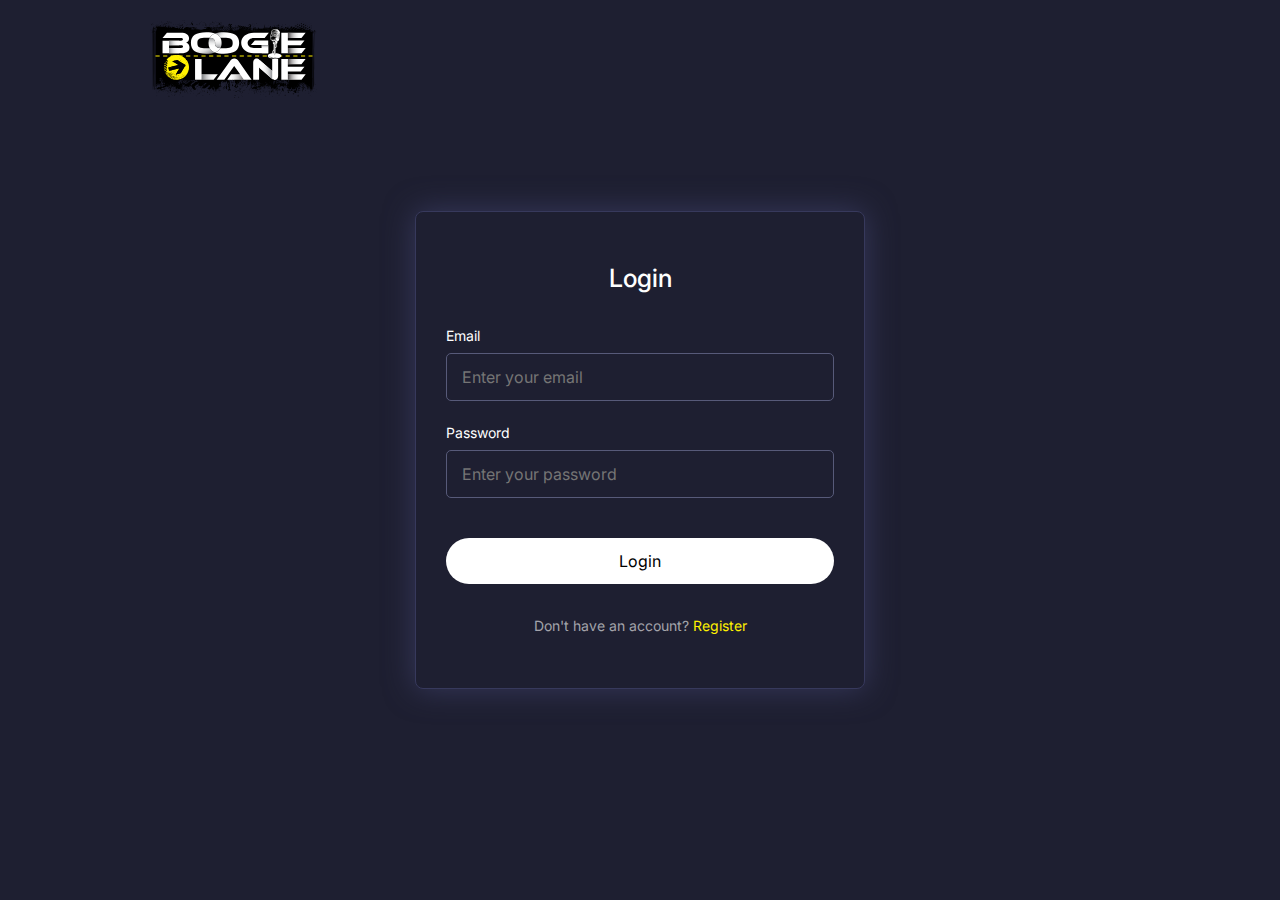
<file: login.html>
<!DOCTYPE html>
<html lang="en">
	<head>
		<head>
			<meta charset="UTF-8" />
			<meta
				name="viewport"
				content="width=device-width, initial-scale=1.0"
			/>
			<title>Login - Boogie Lane</title>
			<link
				rel="icon"
				href="./assets/images/arrow_icon.svg"
				type="image/png"
			/>
			<link
				rel="stylesheet"
				href="assets/plugin/bootstrap/bootstrap.min.css"
			/>
			<!-- ! Font-awesome -->
			<script src="assets/plugin/font-awesome/fontawesome.js"></script>
			<link rel="stylesheet" href="assets/css/style.css" />
		</head>
	</head>
	<body>
		<section class="hero_content_area">
			<a href="index.html">
				<img
					src="assets/images/logo.svg"
					draggable="false"
					class="boogie_lane_logo"
					alt=""
				/>
			</a>
		</section>
		<section class="login_wrapper">
			<div class="multiple_question">
				<h3>Login</h3>
				<form>
					<div class="main_queation_wrapper">
						<div class="step_wrap">
							<div class="step">
								<div class="question_wrap_input">
									<label for="email">Email</label>
									<input
										type="email"
										name="email"
										id="email"
										required
										placeholder="Enter your email"
									/>
								</div>
								<div class="question_wrap_input">
									<label for="password">Password</label>
									<input
										type="password"
										name="password"
										id="password"
										required
										placeholder="Enter your password"
									/>
								</div>
							</div>
							<button class="next_step_button">Login</button>
						</div>
					</div>
				</form>
				<p class="bootom_text">
					Don't have an account? <a href="register.html">Register</a>
				</p>
			</div>
		</section>

		<script src="assets/plugin/jquery/jquery-3.5.1.min.js"></script>
		<script src="assets/plugin/bootstrap/bootstrap.bundle.min.js"></script>
	</body>
</html>
</file>
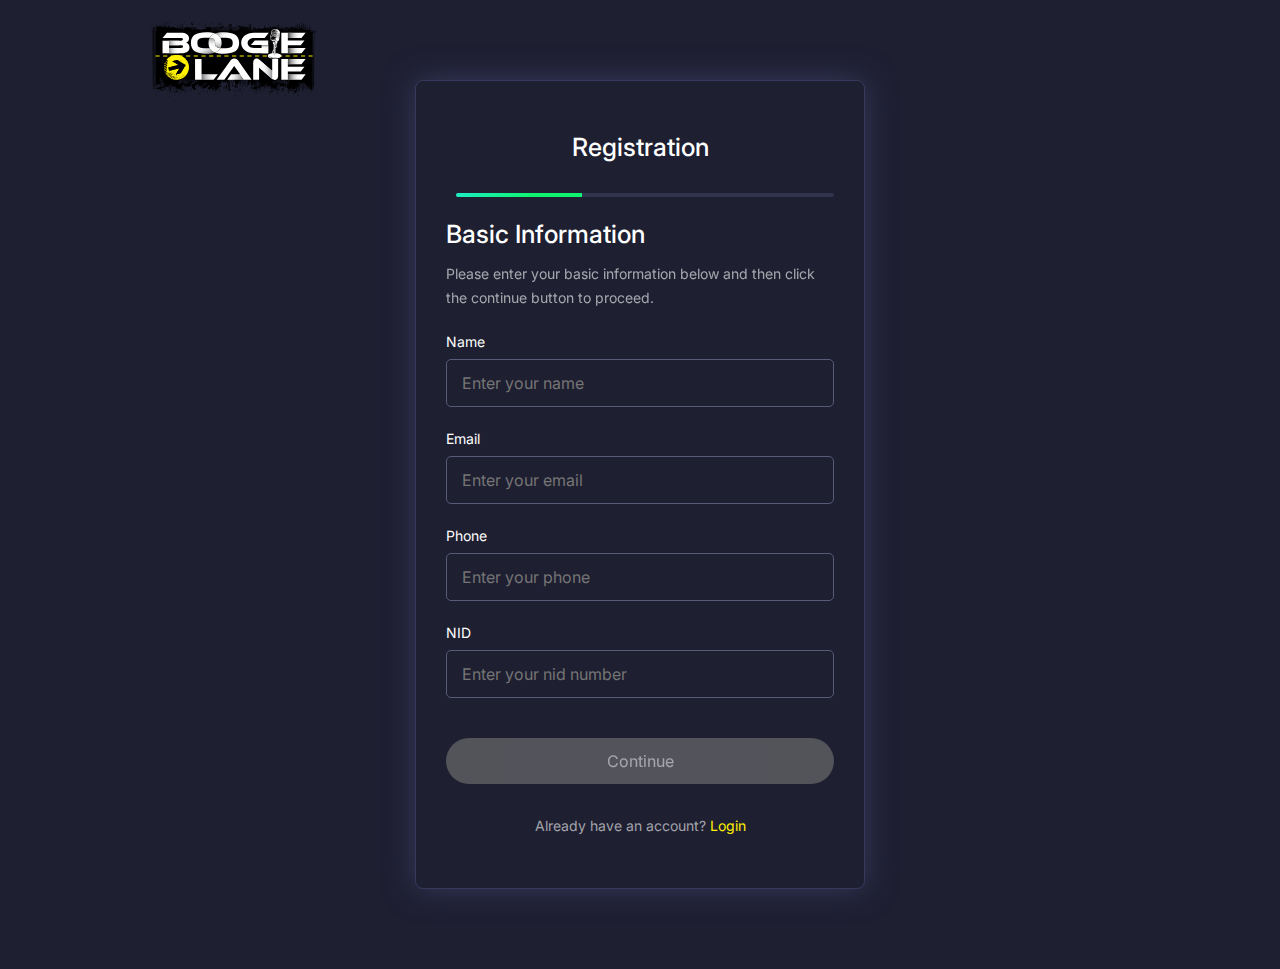
<file: register.html>
<!DOCTYPE html>
<html lang="en">
	<head>
		<meta charset="UTF-8" />
		<meta name="viewport" content="width=device-width, initial-scale=1.0" />
		<title>Registration - Boogie Lane</title>
		<link
			rel="icon"
			href="./assets/images/arrow_icon.svg"
			type="image/png"
		/>
		<link
			rel="stylesheet"
			href="assets/plugin/bootstrap/bootstrap.min.css"
		/>
		<!-- ! Font-awesome -->
		<script src="assets/plugin/font-awesome/fontawesome.js"></script>
		<link rel="stylesheet" href="assets/css/style.css" />
	</head>
	<body>
		<section class="hero_content_area">
			<a href="index.html">
				<img
					src="assets/images/logo.svg"
					draggable="false"
					class="boogie_lane_logo"
					alt=""
				/>
			</a>
		</section>
		<section class="registration_wrapper">
			<div class="multiple_question">
				<h3>Registration</h3>
				<form id="form">
					<div class="top_bar">
						<button type="button" class="back_button">
							<i class="fa fa-arrow-left"></i>
						</button>
						<div id="progress-bar">
							<div id="progress"></div>
						</div>
					</div>
					<div class="main_queation_wrapper">
						<div class="step_wrap" id="step_one">
							<div class="step">
								<div class="questions_content">
									<h2>Basic Information</h2>
									<p>
										Please enter your basic information
										below and then click the continue button
										to proceed.
									</p>
								</div>
								<div class="question_wrap_input">
									<label for="name">Name</label>
									<input
										type="text"
										name="name"
										id="name"
										required
										placeholder="Enter your name"
									/>
								</div>
								<div class="question_wrap_input">
									<label for="email">Email</label>
									<input
										type="email"
										name="email"
										id="email"
										required
										placeholder="Enter your email"
									/>
								</div>
								<div class="question_wrap_input">
									<label for="phone">Phone</label>
									<input
										type="text"
										name="phone"
										id="phone"
										required
										placeholder="Enter your phone"
									/>
								</div>
								<div class="question_wrap_input">
									<label for="nid">NID</label>
									<input
										type="text"
										name="nid"
										id="nid"
										required
										placeholder="Enter your nid number"
									/>
								</div>
							</div>
							<button
								id="next-one"
								class="next_step_button"
								disabled
							>
								Continue
							</button>
						</div>
						<div
							class="step_wrap"
							id="step_two"
							style="display: none"
						>
							<div class="step">
								<div class="questions_content">
									<h2>Chunk Of Questions</h2>
									<p>
										Please answer the following questions to
										your experience.
									</p>
								</div>
								<div class="all_question">
									<div class="chunk_of_question">
										<h3>
											<span>Q1:</span> Answer The
											Questions?
										</h3>
										<div class="answer_list">
											<div class="question_wrap">
												<input
													type="checkbox"
													name="travel"
													id="nature"
												/>
												<label for="nature"
													>Nature</label
												>
											</div>
											<div class="question_wrap">
												<input
													type="checkbox"
													name="travel"
													id="city_trips"
												/>
												<label for="city_trips"
													>City Trips</label
												>
											</div>
											<div class="question_wrap">
												<input
													type="checkbox"
													name="travel"
													id="space_tourism"
												/>
												<label for="space_tourism"
													>Space Tourism</label
												>
											</div>
											<div class="question_wrap">
												<input
													type="checkbox"
													name="test"
													id="test"
												/>
												<label for="test">Test</label>
											</div>
										</div>
									</div>
									<div class="chunk_of_question">
										<h3>
											<span>Q2:</span> Answer The
											Questions?
										</h3>
										<div class="answer_list">
											<div class="question_wrap">
												<input
													type="checkbox"
													name="nature1"
													id="nature1"
												/>
												<label for="nature1"
													>Nature</label
												>
											</div>
											<div class="question_wrap">
												<input
													type="checkbox"
													name="city_trips1"
													id="city_trips1"
												/>
												<label for="city_trips1"
													>City Trips</label
												>
											</div>
											<div class="question_wrap">
												<input
													type="checkbox"
													name="space_tourism1"
													id="space_tourism1"
												/>
												<label for="space_tourism1"
													>Space Tourism</label
												>
											</div>
											<div class="question_wrap">
												<input
													type="checkbox"
													name="test1"
													id="test1"
												/>
												<label for="test1">Test</label>
											</div>
										</div>
									</div>
									<div class="chunk_of_question">
										<h3>
											<span>Q3:</span> Answer The
											Questions?
										</h3>
										<div class="answer_list">
											<div class="question_wrap">
												<input
													type="checkbox"
													name="nature2"
													id="nature2"
												/>
												<label for="nature2"
													>Nature</label
												>
											</div>
											<div class="question_wrap">
												<input
													type="checkbox"
													name="city_trips2"
													id="city_trips2"
												/>
												<label for="city_trips2"
													>City Trips</label
												>
											</div>
											<div class="question_wrap">
												<input
													type="checkbox"
													name="space_tourism2"
													id="space_tourism2"
												/>
												<label for="space_tourism2"
													>Space Tourism</label
												>
											</div>
											<div class="question_wrap">
												<input
													type="checkbox"
													name="test2"
													id="test2"
												/>
												<label for="test2">Test</label>
											</div>
										</div>
									</div>
									<div class="chunk_of_question">
										<h3>
											<span>Q4:</span> Answer The
											Questions?
										</h3>
										<div class="answer_list">
											<div class="question_wrap">
												<input
													type="checkbox"
													name="nature3"
													id="nature3"
												/>
												<label for="nature3"
													>Nature</label
												>
											</div>
											<div class="question_wrap">
												<input
													type="checkbox"
													name="city_trips3"
													id="city_trips3"
												/>
												<label for="city_trips3"
													>City Trips</label
												>
											</div>
											<div class="question_wrap">
												<input
													type="checkbox"
													name="space_tourism3"
													id="space_tourism3"
												/>
												<label for="space_tourism3"
													>Space Tourism</label
												>
											</div>
											<div class="question_wrap">
												<input
													type="checkbox"
													name="test3"
													id="test3"
												/>
												<label for="test3">Test</label>
											</div>
										</div>
									</div>
									<div class="chunk_of_question">
										<h3>
											<span>Q5:</span> Answer The
											Questions?
										</h3>
										<div class="answer_list">
											<div class="question_wrap">
												<input
													type="checkbox"
													name="nature4"
													id="nature4"
												/>
												<label for="nature4"
													>Nature</label
												>
											</div>
											<div class="question_wrap">
												<input
													type="checkbox"
													name="city_trips4"
													id="city_trips4"
												/>
												<label for="city_trips4"
													>City Trips</label
												>
											</div>
											<div class="question_wrap">
												<input
													type="checkbox"
													name="space_tourism4"
													id="space_tourism4"
												/>
												<label for="space_tourism4"
													>Space Tourism</label
												>
											</div>
											<div class="question_wrap">
												<input
													type="checkbox"
													name="test4"
													id="test4"
												/>
												<label for="test4">Test</label>
											</div>
										</div>
									</div>
								</div>
							</div>
							<button
								id="next-two"
								class="next_step_button"
								disabled
							>
								Continue
							</button>
						</div>
						<div
							class="step_wrap"
							id="step_three"
							style="display: none"
						>
							<div class="step">
								<div class="questions_content">
									<h2>
										Password & Create Personalized
										Experience
									</h2>
									<p>
										Please enter your password and create
										personalized experience below and then
										click the submit button to proceed.
									</p>
								</div>
								<div class="question_wrap_input">
									<label for="password">Password</label>
									<input
										type="password"
										name="password"
										id="password"
										required
										placeholder="Enter your password"
									/>
								</div>
								<div class="question_wrap_input">
									<label for="confirmPassword"
										>Confirm Password</label
									>
									<input
										type="password"
										name="confirmPassword"
										id="confirmPassword"
										required
										placeholder="Enter your confirm password"
									/>
								</div>
								<div
									class="error-message"
									id="passwordMismatchError"
									style="display: none"
								>
									Passwords not match
								</div>
							</div>
							<button
								id="submit"
								class="next_step_button"
								disabled
							>
								Submit
							</button>
						</div>
					</div>
				</form>
				<p class="bootom_text">
					Already have an account? <a href="login.html">Login</a>
				</p>
			</div>
		</section>

		<script src="assets/plugin/jquery/jquery-3.5.1.min.js"></script>
		<script src="assets/plugin/bootstrap/bootstrap.bundle.min.js"></script>
		<script src="assets/js/register.js"></script>
	</body>
</html>
</file>
<file: assets/css/style.css>
/* ! Google Font */
@import url('https://fonts.googleapis.com/css2?family=Inter:wght@100..900&display=swap');

/* ! Variable */
:root {
	--primary-color: #fff100;
}
/* ! Reset Css */
* {
	margin: 0;
	padding: 0;
	box-sizing: border-box;
}
body {
	font-family: 'Inter', sans-serif;
	font-size: 14px;
	line-height: 24px;
}
input:focus {
	outline: none;
	box-shadow: none;
}

.slash_screen_wrapper {
	display: block;
}
main {
	display: none;
}

/* ! Slash Screen */
.slash_screen_wrapper {
	position: fixed;
	top: 0;
	left: 0;
	right: 0;
	bottom: 0;
	width: 100%;
	height: 100%;
	z-index: 5000;
}
.slash_screen_content img {
	width: 100%;
	height: 100vh;
	object-fit: fill;
}
/* ! Hero Section Style with 12 grid */
.hero_content_area {
	background-color: black;
	position: relative;
}
.top_image,
.bottom_image,
.yellow_line,
.arrow_icon,
.boogie_lane_logo,
.scratch_image {
	position: absolute;
	left: 0;
	width: 100%;
	z-index: 2;
}
.boogie_lane_logo {
	width: 167px;
	z-index: 2;
	left: 150px;
	top: 20px;
}
.scratch_image {
	width: 348px;
	left: 220px;
	bottom: 95px;
}
.top_image {
	top: 0;
}
.bottom_image {
	bottom: 0;
}
.yellow_line {
	top: 50%;
	transform: translateY(-50%);
}
.arrow_icon {
	width: 111px;
	left: 50%;
	top: 50%;
	transform: translate(-50%, -50%);
	transition: all 0.3s ease-in-out;
}
.arrow_icon:hover {
	width: 130px;
}
.hero_section_wrapper {
	--s: 220px;
	display: grid;
	height: 100vh;
	gap: 8px;
	grid-auto-flow: column;
	place-items: center;
}
.hero_section_wrapper > img {
	width: 0;
	min-width: calc(140% + var(--s));
	height: 0;
	min-height: 100%;
	object-fit: fill;
	clip-path: polygon(var(--s) 0, 100% 0, calc(100% - var(--s)) 100%, 0 100%);
	cursor: pointer;
	transition: 0.5s;
}
.hero_section_wrapper > img:first-child {
	min-width: calc(80% + var(--s) / 2);
	place-self: start;
	clip-path: polygon(0 0, 100% 0, calc(100% - var(--s)) 100%, 0 100%);
}
.hero_section_wrapper > img:last-child {
	min-width: calc(80% + var(--s) / 2);
	place-self: end;
	clip-path: polygon(var(--s) 0, 100% 0, 100% 100%, 0 100%);
}

/* Audio Play and stop floating icon */
.vinel_wrap {
	position: fixed;
	z-index: 999;
	right: 20px;
	bottom: 30px;
	cursor: pointer;
}
.vinel_wrap img {
	width: 70px;
	height: 70px;
}
.vinel_wrap img.playing {
	animation: spin 2s linear infinite;
}
@keyframes spin {
	0% {
		transform: rotate(0deg);
	}
	100% {
		transform: rotate(360deg);
	}
}

/* ! Boogie Lane Multiple Questions Section Style */
.registration_wrapper,
.login_wrapper {
	display: grid;
	place-items: center;
	background-color: #1e1f31;
	max-height: 100%;
}
.registration_wrapper {
	padding: 80px 0px;
}
.login_wrapper {
	height: 100vh !important;
}
.top_bar {
	display: flex;
	align-items: center;
	gap: 10px;
	margin-bottom: 20px;
}
.top_bar button {
	border: none;
	background: transparent;
	color: #fff;
	font-size: 16px;
	cursor: pointer;
}
#progress-bar {
	width: 100%;
	height: 4px;
	background-color: #31324e;
	border-radius: 100px;
	position: relative;
	overflow: hidden;
}
#progress {
	height: 100%;
	background: rgb(15, 243, 112);
	background: linear-gradient(
		338deg,
		rgba(15, 243, 112, 1) 40%,
		rgba(29, 236, 200, 1) 100%
	);
	width: 0%;
	transition: width 0.5s ease-in-out; /* Animation transition */
}
.multiple_question {
	padding: 50px 30px;
	width: 450px;
	background: #1e1f31;
	border: 1px solid #37395c;
	box-shadow: 0px 0px 30px #37395c;
	border-radius: 8px;
}
.multiple_question h3 {
	text-align: center;
	color: #fff;
	font-size: 25px;
	margin-bottom: 30px;
	line-height: 32px;
}
.all_question {
	height: 401px;
	overflow: auto;
}
/* ===== Scrollbar CSS ===== */
.all_question::-webkit-scrollbar {
	width: 5px;
}
.all_question::-webkit-scrollbar-track {
	background: #31324e;
	border-radius: 10px;
}
.all_question::-webkit-scrollbar-thumb {
	background: rgb(15, 243, 112);
	background: linear-gradient(
		338deg,
		rgba(15, 243, 112, 1) 40%,
		rgba(29, 236, 200, 1) 100%
	);
	border-radius: 10px;
}

.main_question_wrapper {
	width: 450px;
	padding: 20px;
}
.step {
	width: 100%;
	display: flex;
	gap: 10px;
	flex-wrap: wrap;
	margin-bottom: 30px;
}
.question_wrap_input {
	width: 100%;
	margin-bottom: 10px;
}
.question_wrap_input label {
	display: block;
	color: #fff;
	margin-bottom: 5px;
}
.question_wrap_input input {
	width: 100%;
	border: 1px solid #575a79;
	border-radius: 5px;
	padding: 10px 15px;
	background: transparent;
	font-size: 16px;
	color: #fff;
	line-height: 26px;
}
.question_wrap_input input:focus {
	border: 1px solid var(--primary-color);
}
.questions_content {
	width: 100%;
}
.questions_content h2 {
	font-size: 25px;
	color: #fff;
	line-height: 35px;
	margin-bottom: 10px;
}
.questions_content p {
	color: #fff;
	opacity: 0.6;
	margin-bottom: 10px;
}
.question_wrap {
	margin-bottom: 5px;
}
.question_wrap label {
	padding: 5px 15px;
	transition: all 0.6s;
	cursor: pointer;
	background: #1e263d;
	font-size: 14px;
	line-height: 24px;
	color: #fff;
	border-radius: 100px;
	border: 1px solid #575a79;
}
.question_wrap label i {
	font-size: 12px;
	margin-right: 2px;
}
.question_wrap input[type='checkbox'] {
	display: none;
}
.question_wrap input[type='checkbox'] + label:hover {
	background: var(--primary-color);
	border: 1px solid var(--primary-color);
	color: #121212;
}
.question_wrap input[type='checkbox']:checked + label {
	background: var(--primary-color);
	border: 1px solid var(--primary-color);
	color: #121212;
}
.close_button,
.next_step_button {
	border: none;
	background: transparent;
	font-size: 16px;
	line-height: 26px;
	color: #fff;
	cursor: pointer;
}
.next_step_button {
	background: #fff;
	padding: 10px 15px;
	color: #000;
	width: 100%;
	border-radius: 100px;
	font-size: 16px;
	line-height: 26px;
	transition: 0.3s;
	margin-bottom: 30px;
}
.next_step_button:hover {
	background: var(--primary-color);
	color: #121212;
}
.next_step_button:disabled {
	background: #777777;
	color: #fff;
	opacity: 0.6;
	cursor: not-allowed;
}
.chunk_of_question {
	margin-bottom: 10px;
}
.answer_list {
	display: flex;
	gap: 10px;
	flex-wrap: wrap;
}
.step h3 {
	color: rgba(255, 255, 255, 0.9);
	opacity: 0.7;
	margin-bottom: 10px;
	font-size: 16px;
	line-height: 24px;
	font-weight: 400;
	text-align: left;
}
.step h3 span {
	font-weight: bold;
}
#passwordMismatchError {
	color: red;
	font-size: 13px;
	font-weight: 300;
	margin-top: -15px;
}
.bootom_text {
	margin-bottom: 0px;
	text-align: center;
	color: rgba(255, 255, 255, 0.6);
}
.bootom_text a {
	color: var(--primary-color);
	text-decoration: none;
}

/* ! Responsive */
@media screen and (max-width: 768px) {
	.scratch_image {
		display: none;
	}
}
/* ! Mobile Responsive */
@media screen and (max-width: 480px) {
	.boogie_lane_logo {
		left: 40px;
	}
	.arrow_icon {
		width: 60px;
	}
	.arrow_icon:hover {
		width: 80px;
	}
}
</file>
